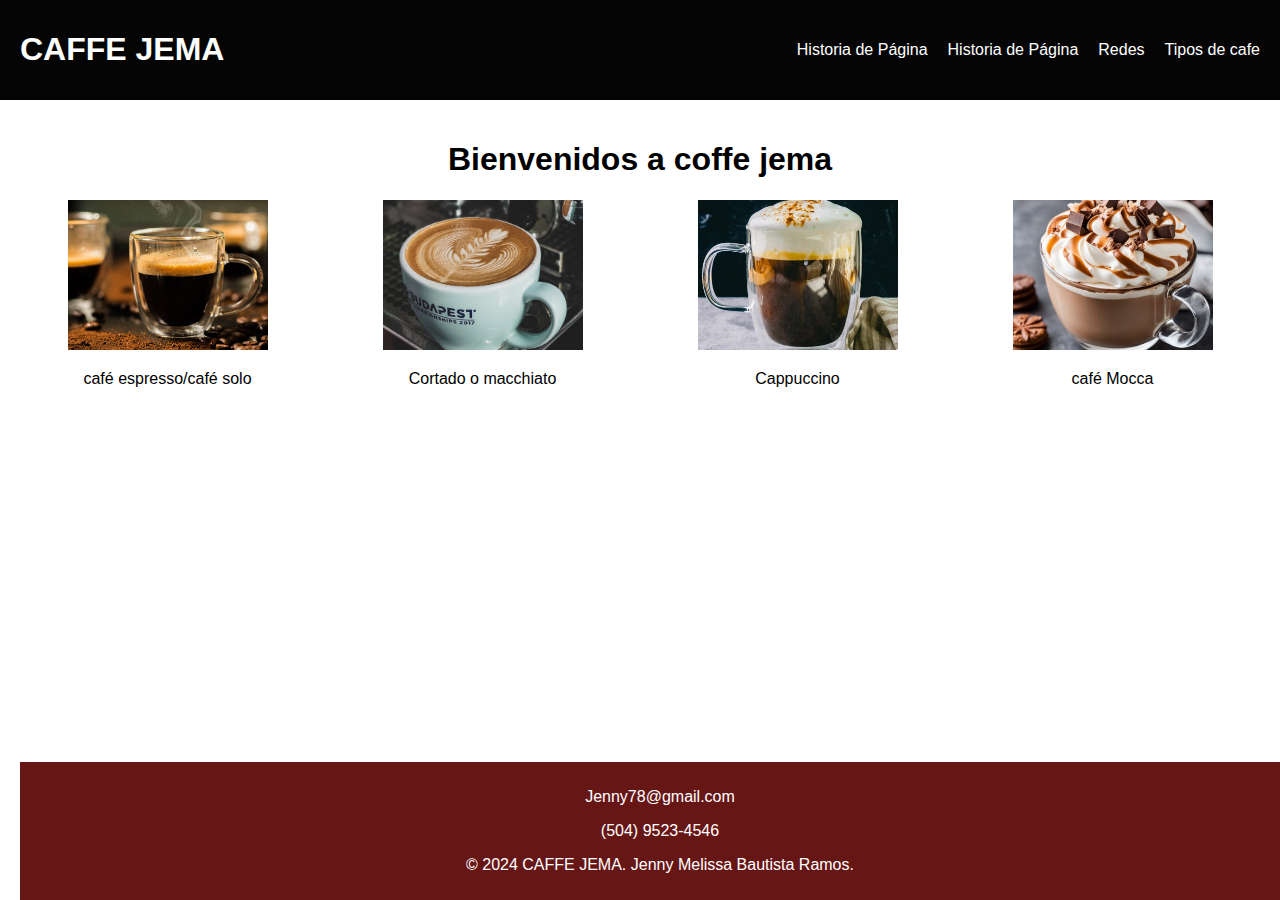
<file: index.html>
<!DOCTYPE html>
<html lang="es">
<head>
    <meta charset="UTF-8">
    <meta name="viewport" content="width=device-width, initial-scale=1.0">
    <link rel="stylesheet" href="cafeee.css">
    <title>CAFFE JEMA</title>
</head>
<body>
    <header>
        <h1>CAFFE JEMA</h1>
        <nav>
            <ul>
                <li>
                    <a href="#">Historia de Página</a>
                    <ul>
                        <li><a href="ESPRESO.html">BLOG 1</a></li>
                        <li><a href="MACCHAITO.html">BLOG  2</a></li>
                        <li><a href="MOCCA.html">BLOG 3</li>
                    </ul>
                </li>
                <li>
                    <a href="#">Historia de Página</a>
                    <ul>
                        <li><a href="Mision.html">Mision</a></li>
                        <li><a href="Vicion.html">vicion</a></li>
                        <li><a href="creditos.html">Creditos</a></li>
                    </ul>
                </li>
                <li>
                    <a href="#">Redes</a>
                    <ul>
                        <li><a href="https://www.facebook.com/share/B1RbGc3cWzCF7k91/?mibextid=qi2Omg">Facebook</a></li>
                        <li><a href="https://www.instagram.com/jenny_bautista_04?utm_source=qr&igsh=dGNiN2Ztb2R0dHVv">Instagram</a></li>
                        <li><a href="https://youtube.com/@jennycv5554?si=j_WkLM-qyaTcIGdb">youtube</a></li>
                    </ul>
                </li>
                <li>
                    <a href="#">Tipos de cafe</a>
                    <ul>
                        <li><a href="MOCCA.html">Tipo de Bebidas</a></li>
                       
                    </ul>
                </li>
            </ul>
        </nav>
    </header>
    <div class="container">
        <h1><center>Bienvenidos a coffe jema</center></h1>
        <div class="gallery">
            <div>
                <a href="ESPRESO.html"><img src="imgcomple/expreso.jpg" alt="Imagen 1"></a>
                <p> café espresso/café solo</p>
            </div>
            <div>
                <a href="MACCHAITO.html"><img src="imgcomple/coffee-2.jpg" alt="Imagen 2"></a>
                <p>Cortado o macchiato</p>
            </div>
            <div>
                <a href="cappucino.html"><img src="imgcomple/Iced-Cappuccino.webp" alt="Imagen 3"></a>
                <p> Cappuccino</p>
            </div>
            <div>
                <a href="MOCCA.html"><img src="imgcomple/cafe_mocca.png" alt="Imagen 4"></a>
                <p>café Mocca</p>
            </div>
         
        </div>
        <footer>
            <div class="top-left-text">
                <p><i class="fas fa-envelope"></i> Jenny78@gmail.com</p>
            </div>
            <div class="top-left-text">
                <p><i class="fas fa-phone"></i> (504) 9523-4546</p>
            </div>
            <p>&copy; 2024 CAFFE JEMA. Jenny Melissa Bautista Ramos.</p>
        </footer>
    </div>
</body>
</html>
</file>
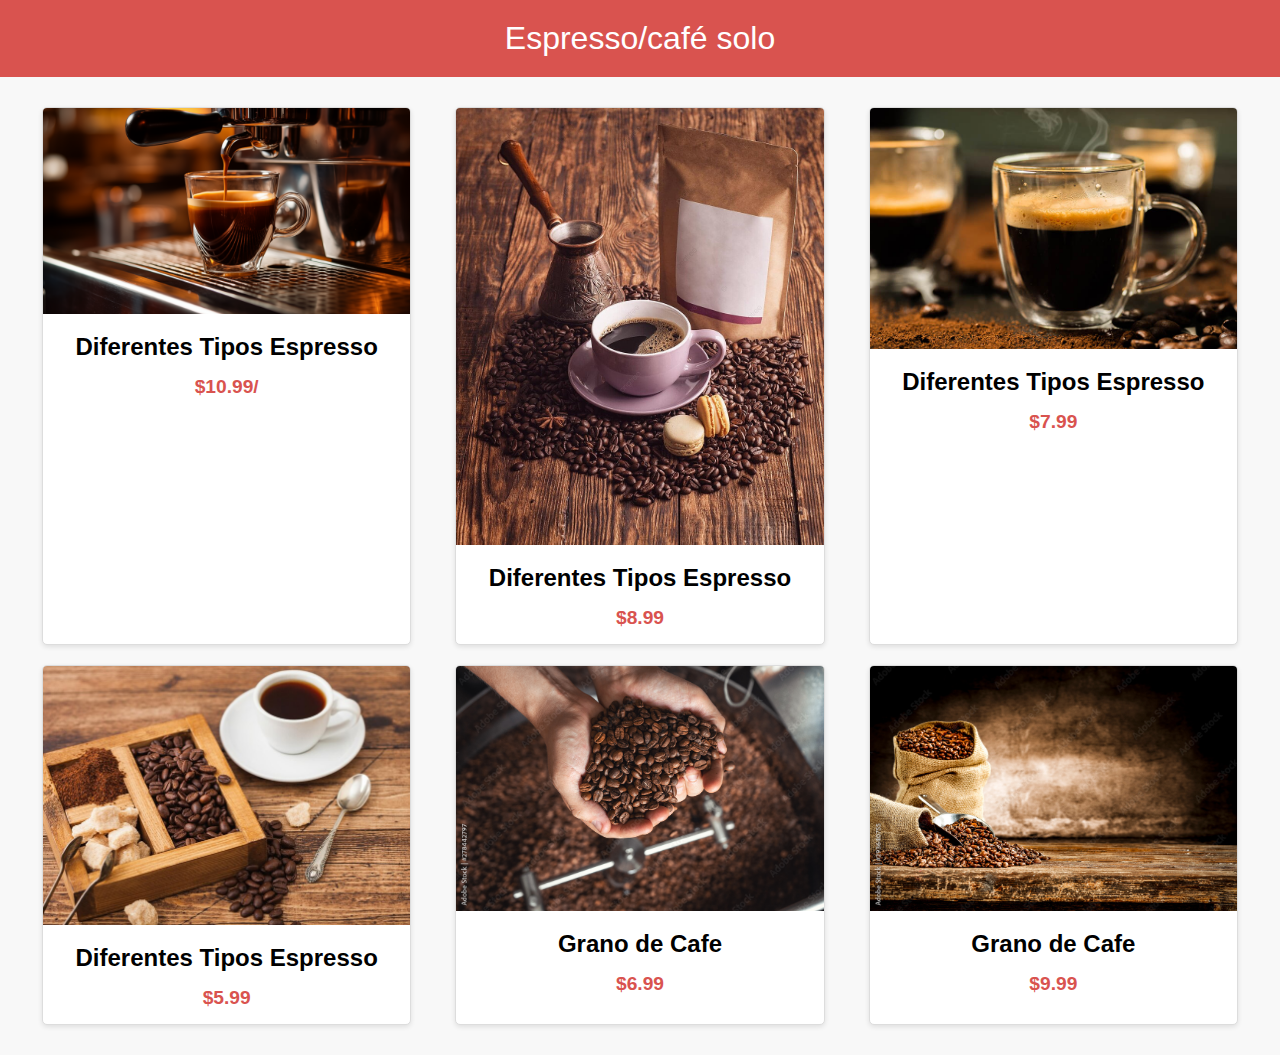
<file: # 2primera parte de los caffe.html>
<!DOCTYPE html>
<html lang="es">
<head>
    <meta charset="UTF-8">
    <meta name="viewport" content="width=device-width, initial-scale=1.0">
    <title>Variedades de café espresso/café solo</title>
    <style>
        body {
            font-family: Arial, sans-serif;
            background-color: #f8f8f8;
            margin: 0;
            padding: 0;
        }
        header {
            background-color: #d9534f;
            color: white;
            text-align: center;
            padding: 20px 0;
            font-size: 2em;
        }
        .container {
            display: flex;
            flex-wrap: wrap;
            justify-content: space-around;
            padding: 20px;
        }
        .card {
            background-color: white;
            border: 1px solid #ddd;
            border-radius: 5px;
            box-shadow: 0 2px 5px rgba(0, 0, 0, 0.1);
            margin: 10px;
            width: calc(33% - 40px);
            box-sizing: border-box;
            overflow: hidden;
        }
        .card img {
            width: 100%;
            height: auto;
        }
        .card-content {
            padding: 15px;
            text-align: center;
        }
        .card h2 {
            font-size: 1.5em;
            margin: 0 0 10px 0;
        }
        .card p {
            color: #555;
            margin: 0 0 15px 0;
        }
        .card span {
            font-size: 1.2em;
            color: #d9534f;
            font-weight: bold;
        }
    </style>
</head>
<body>
    <header>
    Espresso/café solo
    </header>
    <div class="container">
        <div class="card">
            <img src="imgcomple/PGNS1.png" alt="café 1">
            <div class="card-content">
                <h2>Diferentes Tipos Espresso</h2>
                <p></p>
                <span>$10.99/</span>
            </div>
        </div>
        <div class="card">
            <img src="imgcomple/PGNS2.jpg" alt="cafe 2">
            <div class="card-content">
                <h2>Diferentes Tipos Espresso</h2>
                <p></p>
                <span>$8.99</span>
            </div>
        </div>
        <div class="card">
            <img src="imgcomple/expreso.jpg" alt="Cafe 3">
            <div class="card-content">
                <h2>Diferentes Tipos Espresso</h2>
                <p></p>
                <span>$7.99</span>
            </div>
        </div>
        <div class="card">
            <img src="imgcomple/PGNS4.jpg" alt="Cafe 4">
            <div class="card-content">
                <h2>Diferentes Tipos Espresso</h2>
                <p></p>
                <span>$5.99</span>
            </div>
        </div>
        <div class="card">
            <img src="imgcomple/PGNS5.jpg" alt="Cafe 5">
            <div class="card-content">
                <h2>Grano de Cafe</h2>
                <p></p>
                <span>$6.99</span>
            </div>
        </div>
        <div class="card">
            <img src="imgcomple/PGNS6.jpg" alt="Carne 6">
            <div class="card-content">
                <h2>Grano de Cafe</h2>
                <p></p>
                <span>$9.99</span>
            </div>
        </div>
       
       
        
    </div>
</body>
</html>
</file>
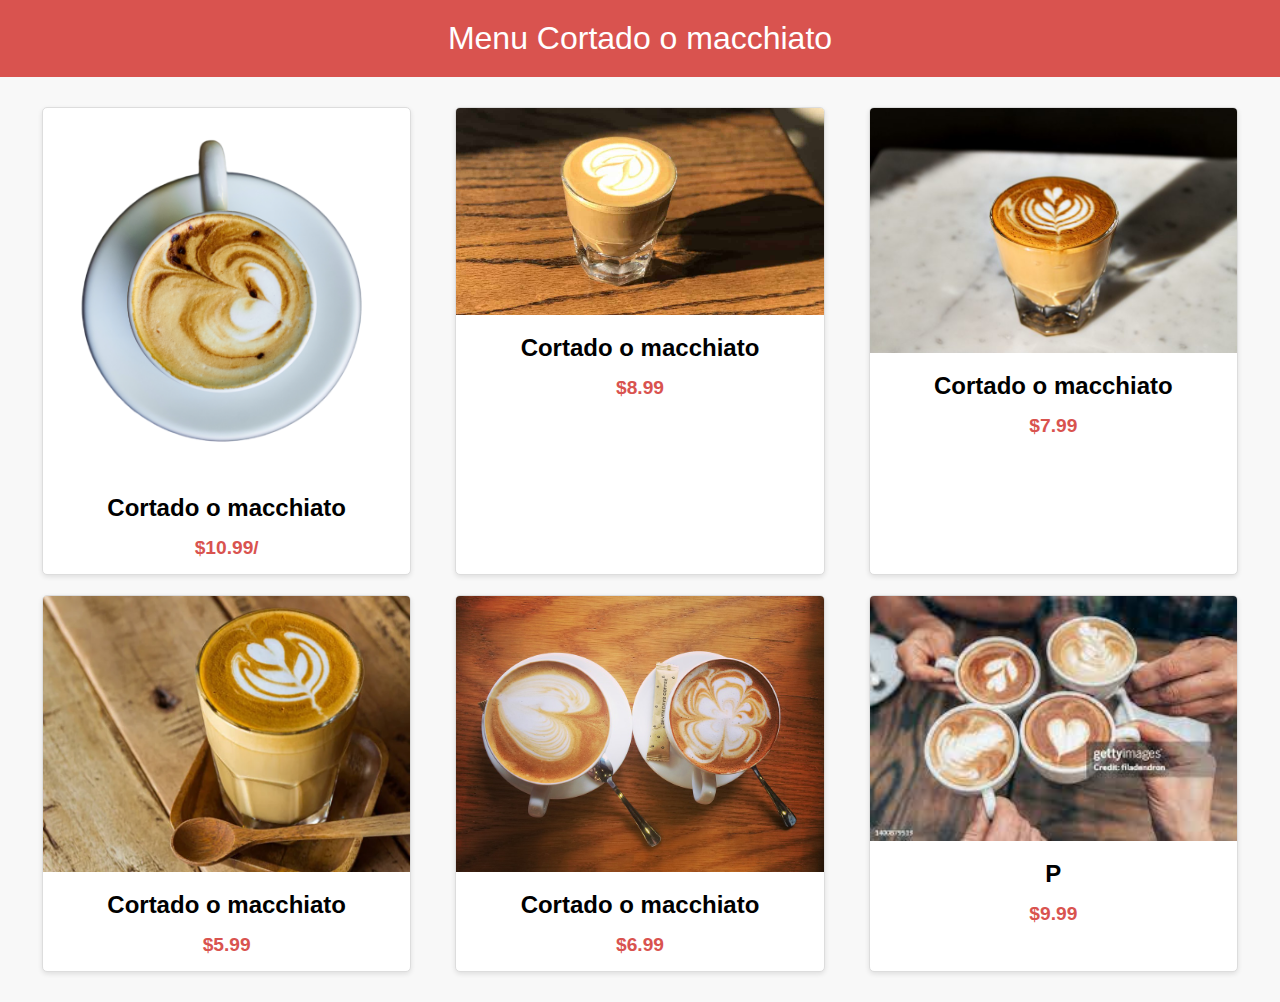
<file: #3segunda parte de coffe.html>
<!DOCTYPE html>
<html lang="es">
<head>
    <meta charset="UTF-8">
    <meta name="viewport" content="width=device-width, initial-scale=1.0">
    <title>Cortado o macchiato</title>
    <style>
        body {
            font-family: Arial, sans-serif;
            background-color: #f8f8f8;
            margin: 0;
            padding: 0;
        }
        header {
            background-color: #d9534f;
            color: white;
            text-align: center;
            padding: 20px 0;
            font-size: 2em;
        }
        .container {
            display: flex;
            flex-wrap: wrap;
            justify-content: space-around;
            padding: 20px;
        }
        .card {
            background-color: white;
            border: 1px solid #ddd;
            border-radius: 5px;
            box-shadow: 0 2px 5px rgba(0, 0, 0, 0.1);
            margin: 10px;
            width: calc(33% - 40px);
            box-sizing: border-box;
            overflow: hidden;
        }
        .card img {
            width: 100%;
            height: auto;
        }
        .card-content {
            padding: 15px;
            text-align: center;
        }
        .card h2 {
            font-size: 1.5em;
            margin: 0 0 10px 0;
        }
        .card p {
            color: #555;
            margin: 0 0 15px 0;
        }
        .card span {
            font-size: 1.2em;
            color: #d9534f;
            font-weight: bold;
        }
    </style>
</head>
<body>
    <header>
        Menu Cortado o macchiato
    </header>
    <div class="container">
        <div class="card">
            <img src="imgcomple/c1.png" alt="Cafe 1">
            <div class="card-content">
                <h2>Cortado o macchiato</h2>
                <p></p>
                <span>$10.99/</span>
            </div>
        </div>
        <div class="card">
            <img src="imgcomple/cs2.jpg" alt="Cafe 2">
            <div class="card-content">
                <h2>Cortado o macchiato</h2>
                <p></p>
                <span>$8.99</span>
            </div>
        </div>
        <div class="card">
            <img src="imgcomple/cs3.jpg" alt="Cafe 3">
            <div class="card-content">
                <h2>Cortado o macchiato</h2>
                <p></p>
                <span>$7.99</span>
            </div>
        </div>
        <div class="card">
            <img src="imgcomple/cs4.webp" alt="Cafe 4">
            <div class="card-content">
                <h2>Cortado o macchiato</h2>
                <p></p>
                <span>$5.99</span>
            </div>
        </div>
        <div class="card">
            <img src="imgcomple/cs5.jpg" alt="Cafe 5">
            <div class="card-content">
                <h2>Cortado o macchiato</h2>
                <p></p>
                <span>$6.99</span>
            </div>
        </div>
        <div class="card">
            <img src="imgcomple/cs6.jpg" alt="Cafe 6">
            <div class="card-content">
                <h2>P</h2>
                <p></p>
                <span>$9.99</span>
            </div>
        </div>
       
       
        
    </div>
</body>
</html>
</file>
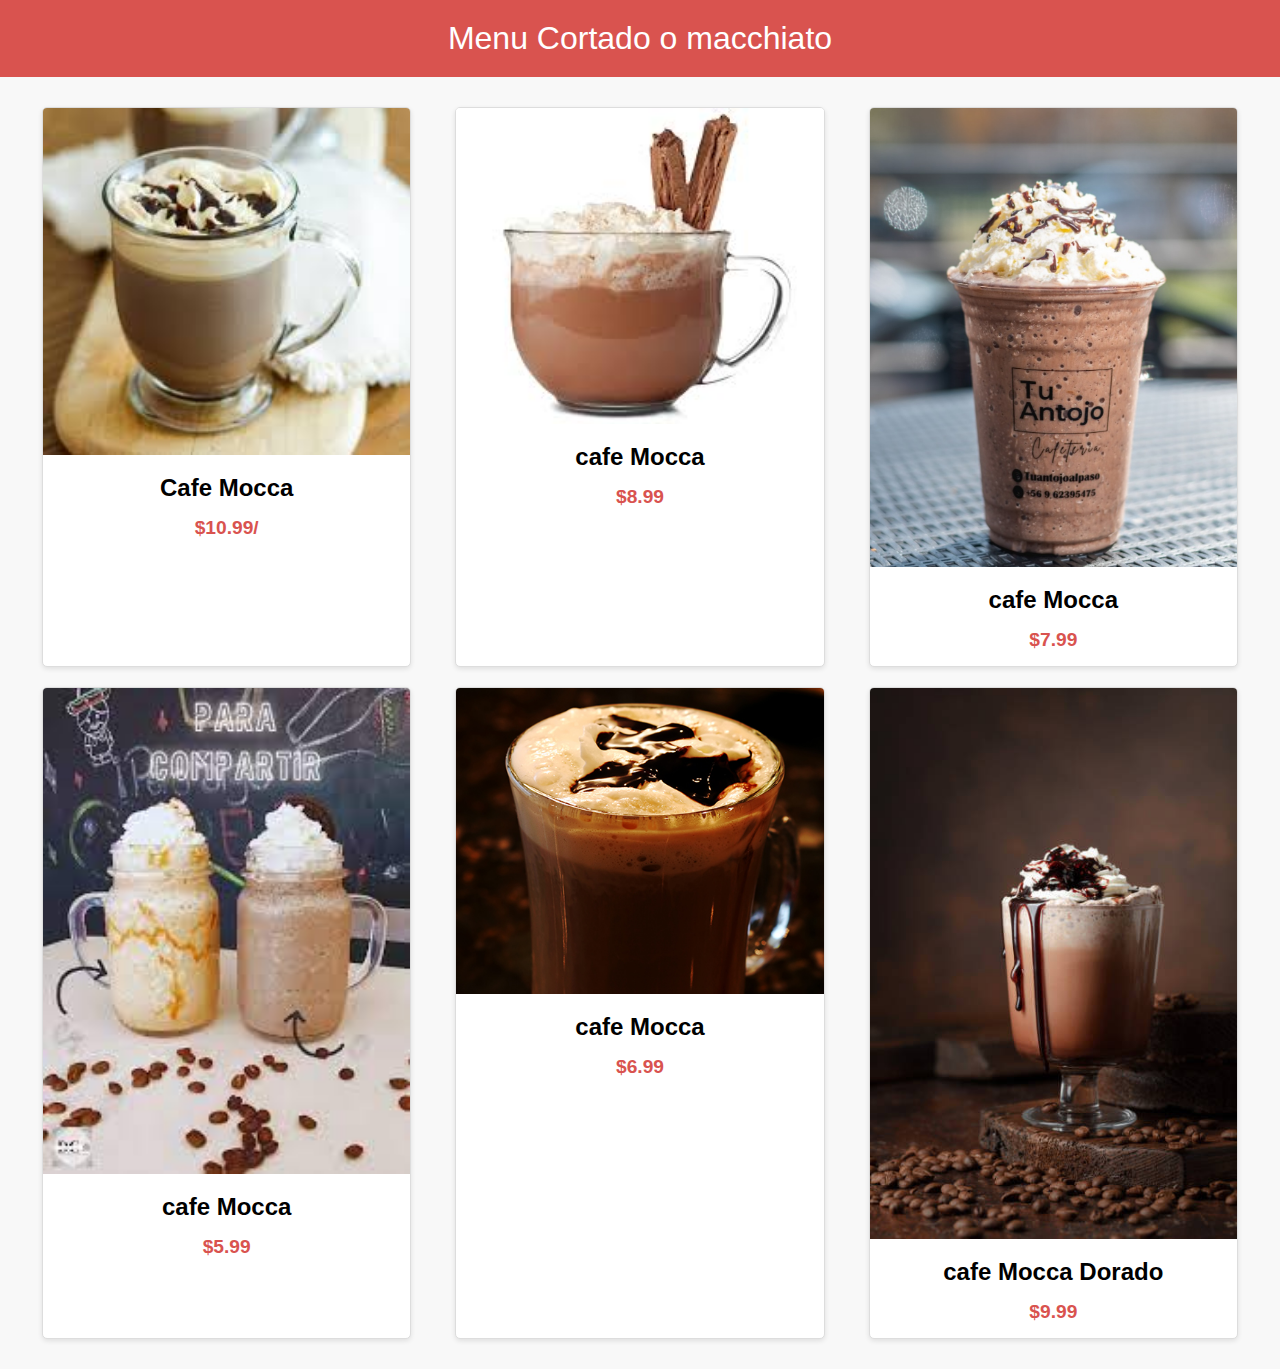
<file: #Tercer parte coffe.html>
<!DOCTYPE html>
<html lang="es">
<head>
    <meta charset="UTF-8">
    <meta name="viewport" content="width=device-width, initial-scale=1.0">
    <title>Cortado o macchiato</title>
    <style>
        body {
            font-family: Arial, sans-serif;
            background-color: #f8f8f8;
            margin: 0;
            padding: 0;
        }
        header {
            background-color: #d9534f;
            color: white;
            text-align: center;
            padding: 20px 0;
            font-size: 2em;
        }
        .container {
            display: flex;
            flex-wrap: wrap;
            justify-content: space-around;
            padding: 20px;
        }
        .card {
            background-color: white;
            border: 1px solid #ddd;
            border-radius: 5px;
            box-shadow: 0 2px 5px rgba(0, 0, 0, 0.1);
            margin: 10px;
            width: calc(33% - 40px);
            box-sizing: border-box;
            overflow: hidden;
        }
        .card img {
            width: 100%;
            height: auto;
        }
        .card-content {
            padding: 15px;
            text-align: center;
        }
        .card h2 {
            font-size: 1.5em;
            margin: 0 0 10px 0;
        }
        .card p {
            color: #555;
            margin: 0 0 15px 0;
        }
        .card span {
            font-size: 1.2em;
            color: #d9534f;
            font-weight: bold;
        }
    </style>
</head>
<body>
    <header>
        Menu Cortado o macchiato
    </header>
    <div class="container">
        <div class="card">
            <img src="imgcomple/imd1.jpg" alt="Cafe 1">
            <div class="card-content">
                <h2>Cafe Mocca</h2>
                <p></p>
                <span>$10.99/</span>
            </div>
        </div>
        <div class="card">
            <img src="imgcomple/imd2.jpg" alt="Cafe 2">
            <div class="card-content">
                <h2>cafe Mocca</h2>
                <p></p>
                <span>$8.99</span>
            </div>
        </div>
        <div class="card">
            <img src="imgcomple/cs7.jpg" alt="Cafe 3">
            <div class="card-content">
                <h2>cafe Mocca</h2>
                <p></p>
                <span>$7.99</span>
            </div>
        </div>
        <div class="card">
            <img src="imgcomple/cs8.jpg" alt="Cafe 4">
            <div class="card-content">
                <h2>cafe Mocca</h2>
                <p></p>
                <span>$5.99</span>
            </div>
        </div>
        <div class="card">
            <img src="imgcomple/imd5.jpg" alt="Cafe 5">
            <div class="card-content">
                <h2>cafe Mocca</h2>
                <p></p>
                <span>$6.99</span>
            </div>
        </div>
        <div class="card">
            <img src="imgcomple/imd6.jpg" alt="Cafe 6">
            <div class="card-content">
                <h2> cafe Mocca Dorado</h2>
                <p></p>
                <span>$9.99</span>
            </div>
        </div>
       
       
        
    </div>
</body>
</html>
</file>
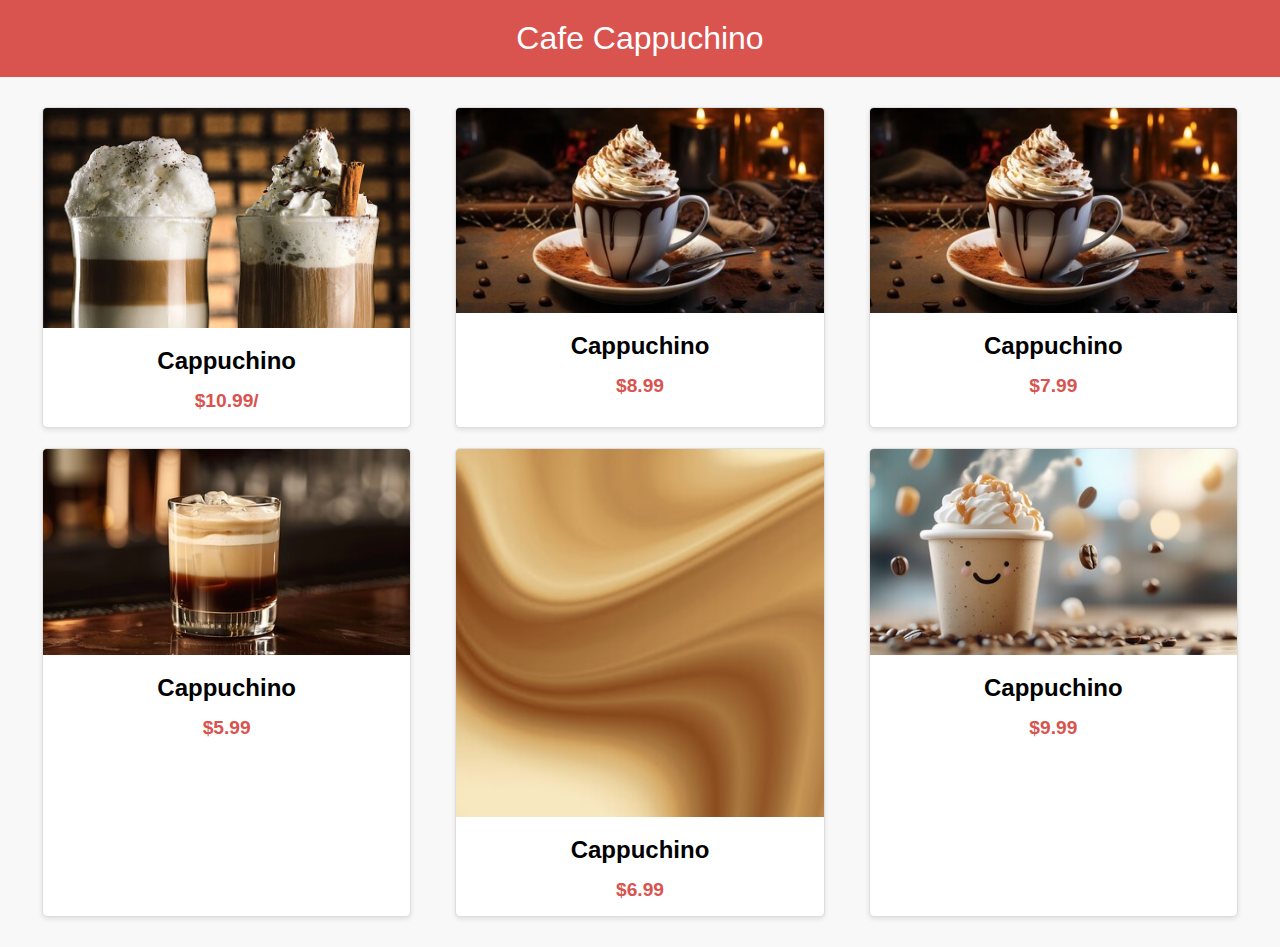
<file: cappucino.html>
<!DOCTYPE html>
<html lang="es">
<head>
    <meta charset="UTF-8">
    <meta name="viewport" content="width=device-width, initial-scale=1.0">
    <title>Venta de Cappuchino</title>
    <style>
        body {
            font-family: Arial, sans-serif;
            background-color: #f8f8f8;
            margin: 0;
            padding: 0;
        }
        header {
            background-color: #d9534f;
            color: white;
            text-align: center;
            padding: 20px 0;
            font-size: 2em;
        }
        .container {
            display: flex;
            flex-wrap: wrap;
            justify-content: space-around;
            padding: 20px;
        }
        .card {
            background-color: white;
            border: 1px solid #ddd;
            border-radius: 5px;
            box-shadow: 0 2px 5px rgba(0, 0, 0, 0.1);
            margin: 10px;
            width: calc(33% - 40px);
            box-sizing: border-box;
            overflow: hidden;
        }
        .card img {
            width: 100%;
            height: auto;
        }
        .card-content {
            padding: 15px;
            text-align: center;
        }
        .card h2 {
            font-size: 1.5em;
            margin: 0 0 10px 0;
        }
        .card p {
            color: #555;
            margin: 0 0 15px 0;
        }
        .card span {
            font-size: 1.2em;
            color: #d9534f;
            font-weight: bold;
        }
    </style>
</head>
<body>
    <header>
        Cafe Cappuchino
    </header>
    <div class="container">
        <div class="card">
            <img src="imgcomple/capuchino 1.webp" alt="cafe 1">
            <div class="card-content">
                <h2>Cappuchino</h2>
                <p></p>
                <span>$10.99/</span>
            </div>
        </div>
        <div class="card">
            <img src="imgcomple/wtf2.jpg" alt="Cafe 2">
            <div class="card-content">
                <h2>Cappuchino</h2>
                <p></p>
                <span>$8.99</span>
            </div>
        </div>
        <div class="card">
            <img src="imgcomple/wtf3.jpg" alt="Cafe 3">
            <div class="card-content">
                <h2>Cappuchino</h2>
                <p></p>
                <span>$7.99</span>
            </div>
        </div>
        <div class="card">
            <img src="imgcomple/wtf4.jpg" alt="Cafee 4">
            <div class="card-content">
                <h2>Cappuchino</h2>
                <p></p>
                <span>$5.99</span>
            </div>
        </div>
        <div class="card">
            <img src="imgcomple/wtf5.jpg" alt="Cafe 5">
            <div class="card-content">
                <h2>Cappuchino</h2>
                <p></p>
                <span>$6.99</span>
            </div>
        </div>
        <div class="card">
            <img src="imgcomple/wtf6.jpg" alt="Cafe 6">
            <div class="card-content">
                <h2>Cappuchino</h2>
                <p></p>
                <span>$9.99</span>
            </div>
        </div>
       
       
        
    </div>
</body>
</html>
</file>
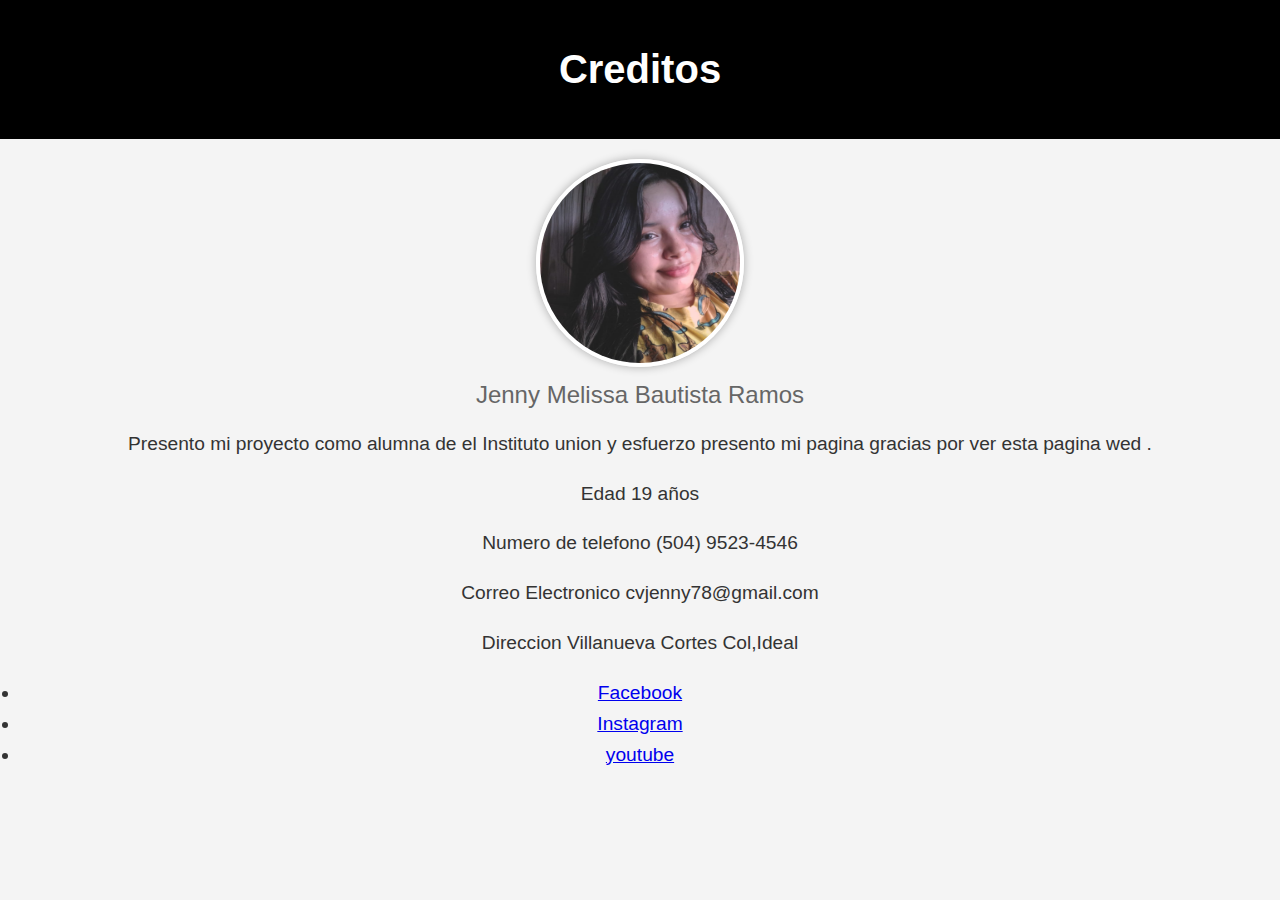
<file: creditos.html>
<!DOCTYPE html>
<html lang="es">
<head>
    <meta charset="UTF-8">
    <meta name="viewport" content="width=device-width, initial-scale=1.0">
    <title>Página Treditos</title>
    <style>
        body {
            font-family: Arial, sans-serif;
            background-color: #f4f4f4;
            margin: 0;
            padding: 0;
        }
        .header {
            background-color: #000;
            color: #fff;
            text-align: center;
            padding: 20px 0;
        }
        .header h1 {
            font-size: 2.5em;
        }
        .content {
            text-align: center;
            padding: 20px;
        }
        .profile-img {
            border-radius: 50%;
            width: 200px;
            height: 200px;
            object-fit: cover;
            border: 4px solid #fff;
            box-shadow: 0 0 10px rgba(0, 0, 0, 0.3);
        }
        .profile-name {
            font-size: 1.5em;
            color: #666;
            margin-top: 10px;
        }
        .info {
            font-size: 1.2em;
            color: #333;
            line-height: 1.6;
            margin-top: 20px;
        }
    </style>
</head>
<body>
    <div class="header">
        <h1>Creditos</h1>
    </div>
    <div class="content">
        <img src="imgcomple/Jenny25.jpg" alt="Foto de perfil" class="profile-img">
        <div class="profile-name">Jenny Melissa Bautista Ramos</div>
        <div class="info">
            <p>Presento mi proyecto como alumna de el Instituto union y esfuerzo presento mi pagina gracias por ver esta pagina wed . </p>
            <p>Edad 19 años</p>
            <p>Numero de telefono (504) 9523-4546</p>
            <p>Correo Electronico cvjenny78@gmail.com</p>
            <p>Direccion  Villanueva Cortes Col,Ideal</p>

            <li><a href="https://www.facebook.com/share/B1RbGc3cWzCF7k91/?mibextid=qi2Omg">Facebook</a></li>
            <li><a href="https://www.instagram.com/jenny_bautista_04?utm_source=qr&igsh=dGNiN2Ztb2R0dHVv">Instagram</a></li>
            <li><a href="https://youtube.com/@jennycv5554?si=j_WkLM-qyaTcIGdb">youtube</a></li>
                        
        </div>
    </div>
</body>
</html>
</file>
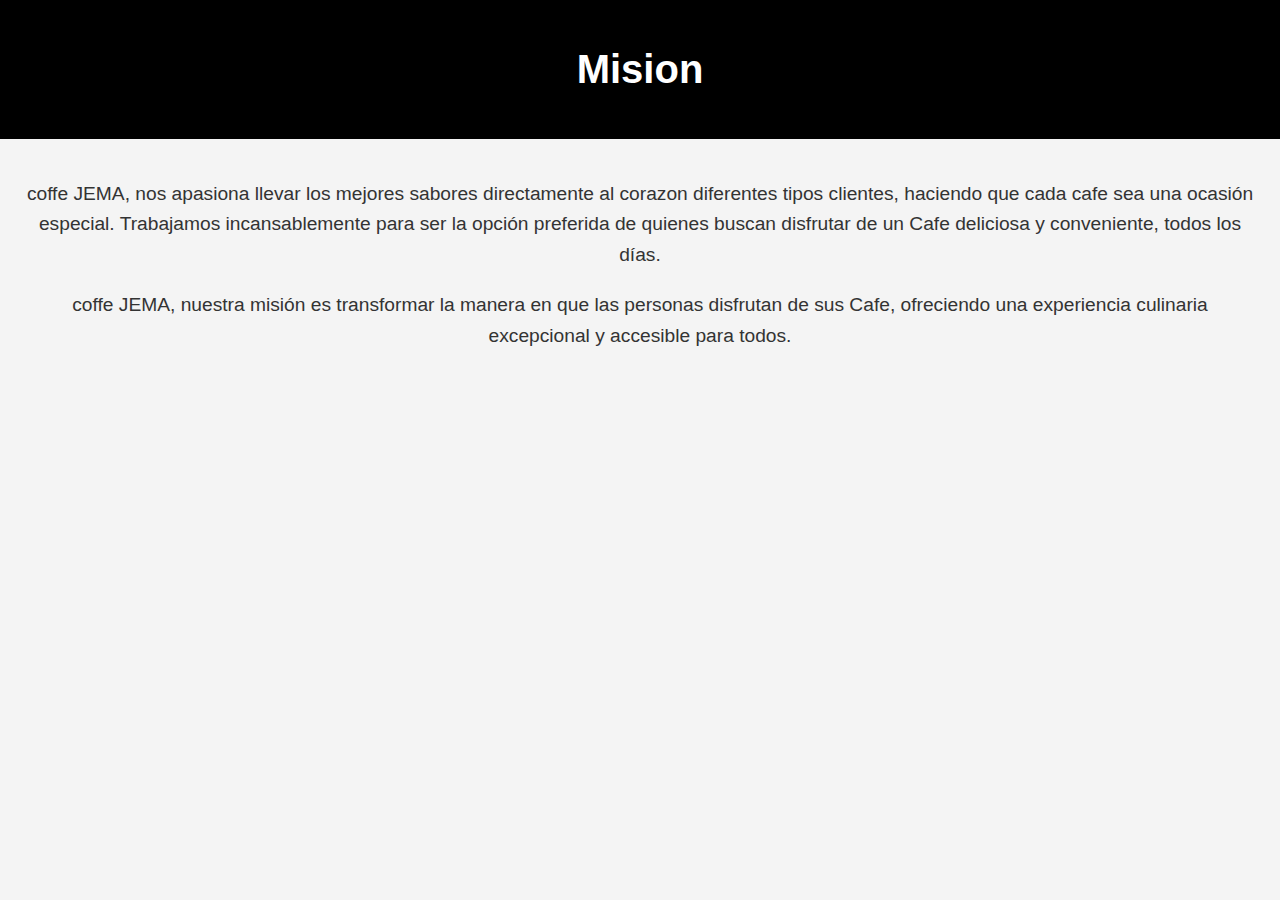
<file: Mision.html>
<!DOCTYPE html>
<html lang="es">
<head>
    <meta charset="UTF-8">
    <meta name="viewport" content="width=device-width, initial-scale=1.0">
    <title>Página Treditos</title>
    <style>
        body {
            font-family: Arial, sans-serif;
            background-color: #f4f4f4;
            margin: 0;
            padding: 0;
        }
        .header {
            background-color: #000;
            color: #fff;
            text-align: center;
            padding: 20px 0;
        }
        .header h1 {
            font-size: 2.5em;
        }
        .content {
            text-align: center;
            padding: 20px;
        }
        .profile-img {
            border-radius: 50%;
            width: 200px;
            height: 200px;
            object-fit: cover;
            border: 4px solid #fff;
            box-shadow: 0 0 10px rgba(116, 171, 202, 0.3);
        }
        .profile-name {
            font-size: 1.5em;
            color: #666;
            margin-top: 10px;
        }
        .info {
            font-size: 1.2em;
            color: #333;
            line-height: 1.6;
            margin-top: 20px;
        }
    </style>
</head>
<body>
    <div class="header">
        <h1>Mision</h1>
    </div>
    <div class="content">
       
        <div class="profile-name"></div>
        <div class="info">
            <p> coffe JEMA, nos apasiona llevar los mejores sabores directamente al corazon diferentes tipos clientes, haciendo que cada cafe sea una ocasión especial. Trabajamos incansablemente para ser la opción preferida de quienes buscan disfrutar de un Cafe deliciosa y conveniente, todos los días.  </p>
            <p> coffe JEMA, nuestra misión es transformar la manera en que las personas disfrutan de sus Cafe, ofreciendo una experiencia culinaria excepcional y accesible para todos.</p>
        </div>
    </div>
</body>
</html>
</file>
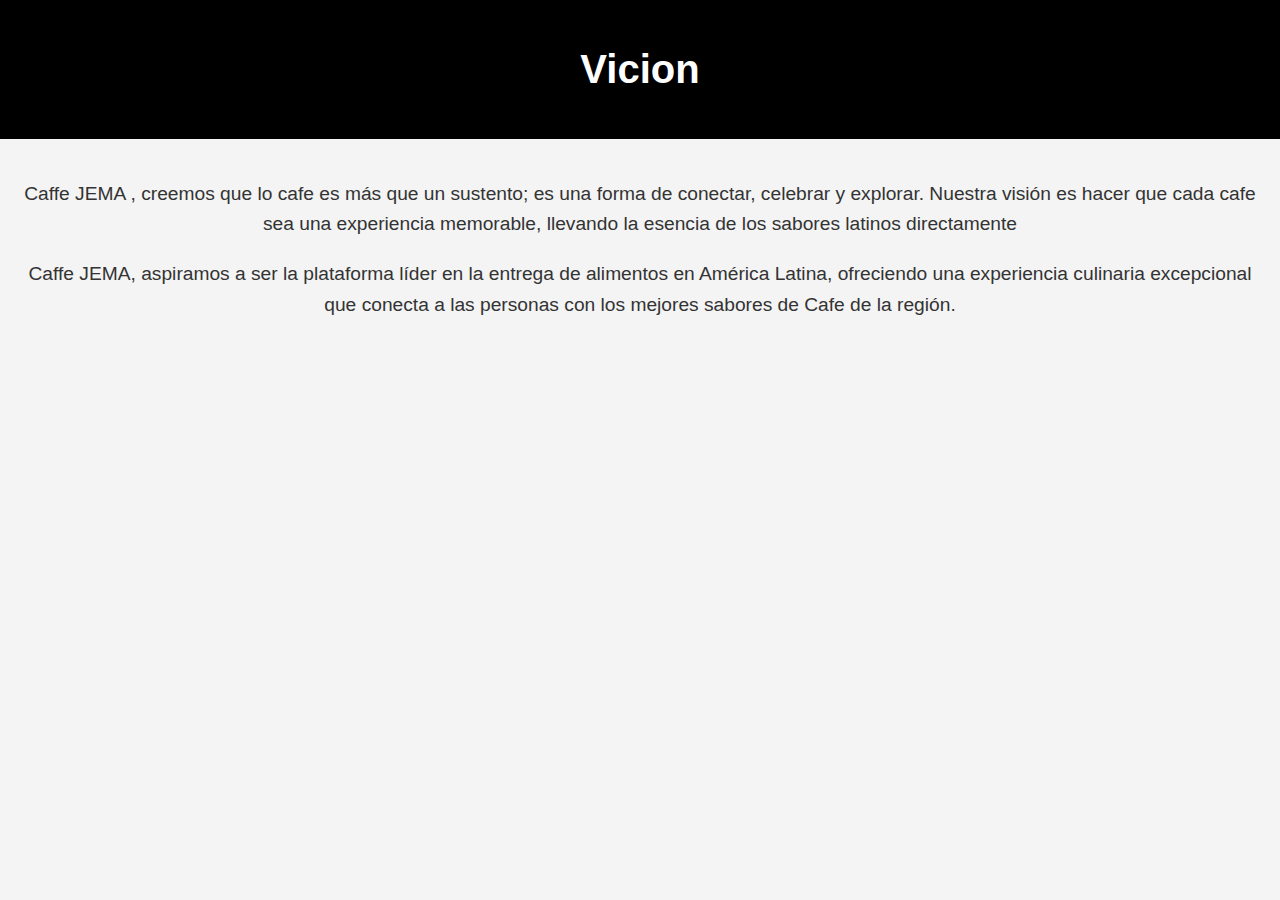
<file: Vicion.html>
<!DOCTYPE html>
<html lang="es">
<head>
    <meta charset="UTF-8">
    <meta name="viewport" content="width=device-width, initial-scale=1.0">
    <title>Página Treditos</title>
    <style>
        body {
            font-family: Arial, sans-serif;
            background-color: #f4f4f4;
            margin: 0;
            padding: 0;
        }
        .header {
            background-color: #000;
            color: #fff;
            text-align: center;
            padding: 20px 0;
        }
        .header h1 {
            font-size: 2.5em;
        }
        .content {
            text-align: center;
            padding: 20px;
        }
        .profile-img {
            border-radius: 50%;
            width: 200px;
            height: 200px;
            object-fit: cover;
            border: 4px solid #fff;
            box-shadow: 0 0 10px rgba(0, 0, 0, 0.3);
        }
        .profile-name {
            font-size: 1.5em;
            color: #666;
            margin-top: 10px;
        }
        .info {
            font-size: 1.2em;
            color: #333;
            line-height: 1.6;
            margin-top: 20px;
        }
    </style>
</head>
<body>
    <div class="header">
        <h1>Vicion</h1>
    </div>
    <div class="content">
       
        <div class="profile-name"></div>
        <div class="info">
            <p>  Caffe JEMA , creemos que lo cafe es más que un sustento; es una forma de conectar, celebrar y explorar. Nuestra visión es hacer que cada cafe sea una experiencia memorable, llevando la esencia de los sabores latinos directamente  </p>
            <p>Caffe JEMA, aspiramos a ser la plataforma líder en la entrega de alimentos en América Latina, ofreciendo una experiencia culinaria excepcional que conecta a las personas con los mejores sabores de Cafe de la región.</p>
        </div>
    </div>
</body>
</html>
</file>
<file: cafeee.css>
body {
    font-family: Arial, sans-serif;
    margin: 0;
    padding: 0;
}
header {
    background-color: #050505;
    color: white;
    padding: 10px 0;
    display: flex;
    align-items: center;
    justify-content: space-between;
}
header h1 {
    margin-left: 20px;
}
nav {
    margin-right: 20px;
}
nav ul {
    list-style-type: none;
    margin: 0;
    padding: 0;
    display: flex;
}
nav ul li {
    margin-left: 20px;
    position: relative;
}
nav ul li a {
    color: white;
    text-decoration: none;
}
nav ul li ul {
    display: none;
    position: absolute;
    background-color: #050505;
    list-style-type: none;
    padding: 10px;
    margin: 0;
    top: 100%;
    left: 0;
}
nav ul li:hover ul {
    display: block;
}
nav ul li ul li {
    margin: 0;
}
.container {
    padding: 20px;
}
.gallery {
    display: flex;
    flex-wrap: wrap;
    gap: 20px;
    justify-content: space-around;
}
.gallery img {
    width: 200px;
    height: 150px;
    object-fit: cover;
}
.gallery div {
    text-align: center;
}
.category {
    text-align: center;
    margin-bottom: 20px;
    flex-basis: 22%;
}
.category img {
    width: 100%;
    height: auto;
}
.category h3 {
    margin: 10px 0;
    font-size: 1.2em;
    color: #282525;
}
footer {
    background-color: #671616;
    color: white;
    text-align: center;
    padding: 10px 0;
    position: fixed;
    bottom: 0;
    width: 100%;
}
</file>
